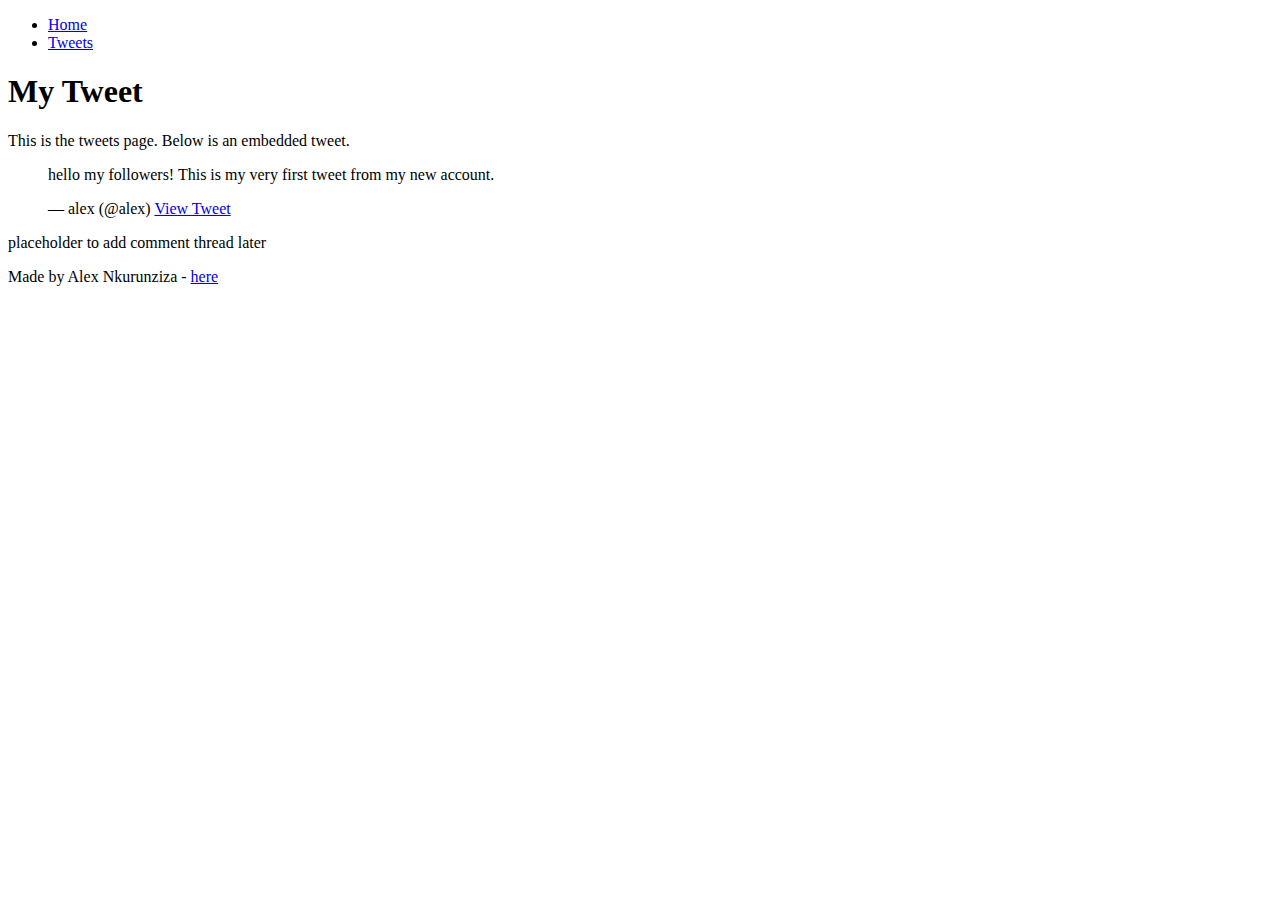
<file: css_basic/tweets.html>
<!DOCTYPE html>
<html lang="en">
<head>
    <meta charset="UTF-8">
    <meta name="viewport" content="width=device-width, initial-scale=1.0">
    <title>Tweets Page</title>
</head>
<body>

<header>
    <ul>
        <li><a href="index.html" target="_blank">Home</a></li>
        <li><a href="tweets.html" target="_blank">Tweets</a></li>
    </ul>
</header>

<main>
    <article>
        <h1>My Tweet</h1>
        <p>This is the tweets page. Below is an embedded tweet.</p>

        <blockquote class="twitter-tweet">
            <p lang="en" dir="ltr">
                hello my followers! This is my very first tweet from my new account.
            </p>
            — alex (@alex)
            <a href="https://x.com/home" target="_blank">View Tweet</a>
        </blockquote>

        <script async src="https://platform.twitter.com/widgets.js" charset="utf-8"></script>
    </article>

    <aside>
        <p>placeholder to add comment thread later</p>
    </aside>
</main>

<footer>
    <p>Made by Alex Nkurunziza - <a href="https://www.facebook.com/profile.php?id=100008432209498" target="_blank">here</a></p>
</footer>

</body>
</html>
</file>
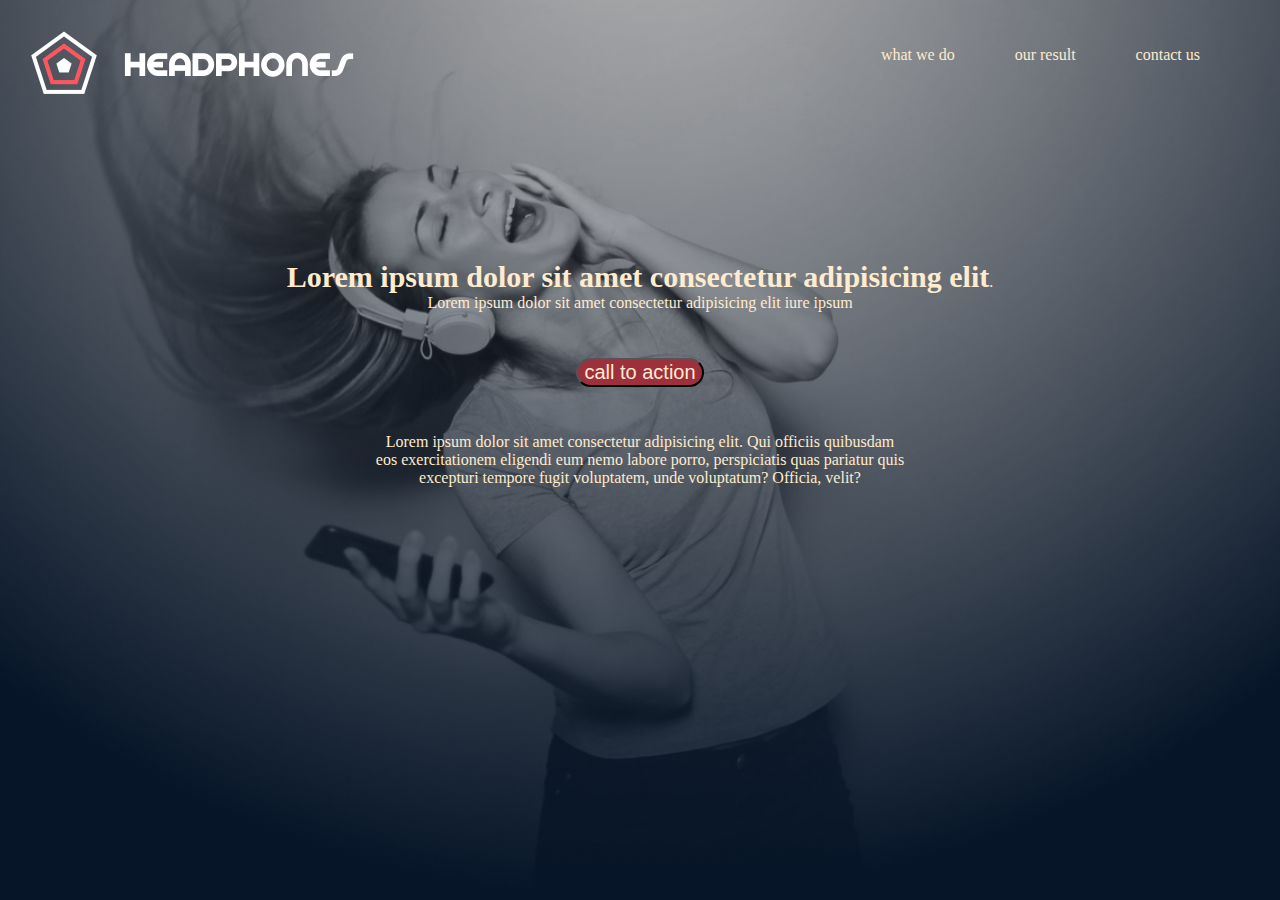
<file: headphones/0-index.html>
<!DOCTYPE html>
<html lang="en">
<head>
    <meta charset="UTF-8">
    <meta name="viewport" content="width=device-width, initial-scale=1.0">
    <title>Document</title>
    <link rel="stylesheet" href="0-styles.css">
</head>
<body>
    <div class="menuu">
        <img src="images/logo_headphones.png" alt="logo">
        <ul>
            <li>what we do</li>
            <li>our result</li>
            <li>contact us</li>
        </ul>
    </div>
    <div class="paragraphs">
        <div>
            <p><span>Lorem ipsum dolor sit amet consectetur adipisicing elit</span>.<br> Lorem ipsum dolor sit amet consectetur adipisicing elit iure ipsum </p>

        </div>
        <div> 
            <button>call to action</button>
        </div>
        <div>
            <p>Lorem ipsum dolor sit amet consectetur adipisicing elit. Qui officiis quibusdam<br> eos exercitationem eligendi eum nemo labore porro, perspiciatis quas pariatur quis <br>excepturi tempore fugit voluptatem, unde voluptatum? Officia, velit?</p>
        </div>



    </div>
    <section class="second">
        <div>
            
        </div>

    </section>
</body>
</html>
</file>
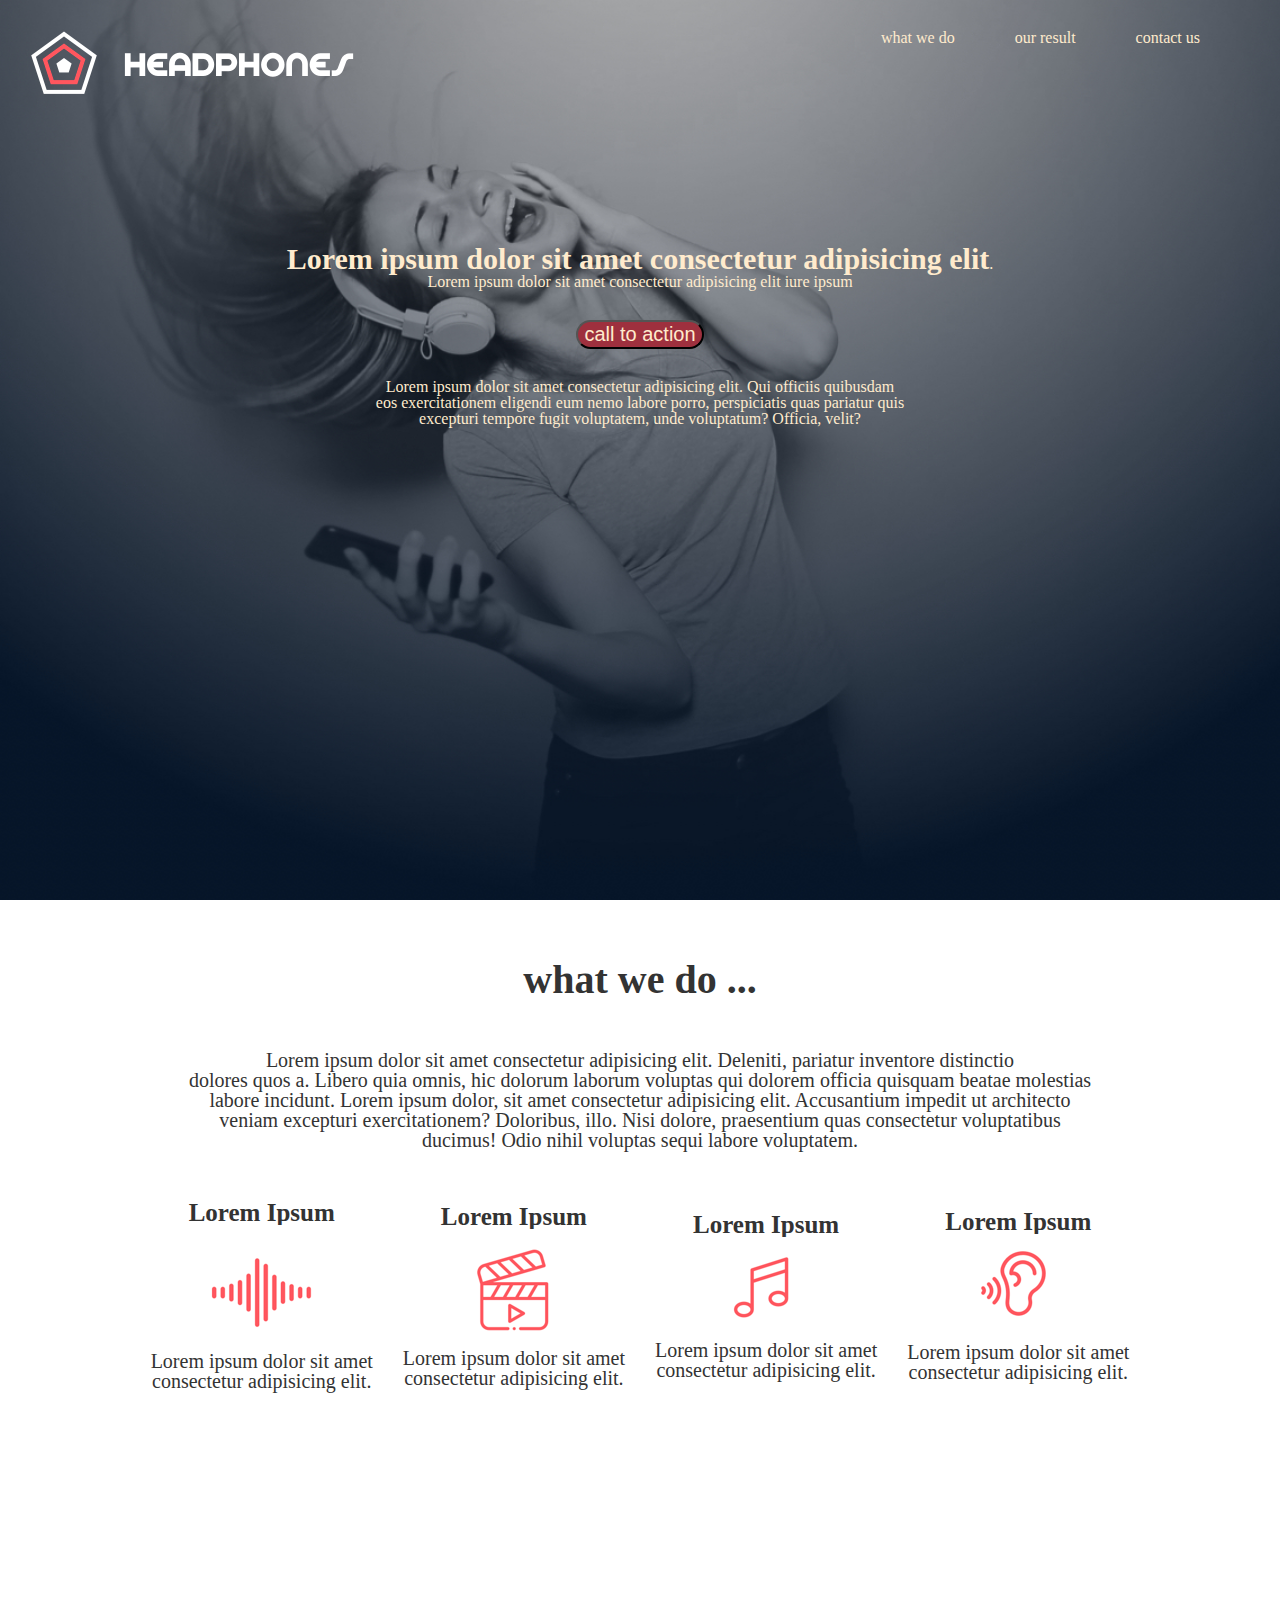
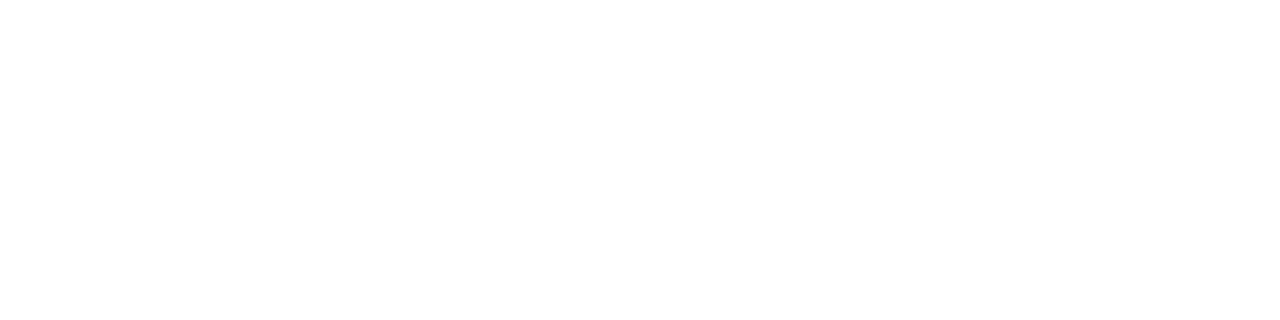
<file: headphones/1-index.html>
<!DOCTYPE html>
<html lang="en">
<head>
    <meta charset="UTF-8">
    <meta name="viewport" content="width=device-width, initial-scale=1.0">
    <title>Document</title>
    <link rel="stylesheet" href="reset.css">
    <link rel="stylesheet" href="1-styles.css">
</head>
<body>
    <section class="section1">
    <div class="menuu">
        <img src="images/logo_headphones.png" alt="logo">
        <ul>
            <li>what we do</li>
            <li>our result</li>
            <li>contact us</li>
        </ul>
    </div>
    <div class="paragraphs">
        <div>
            <p><span>Lorem ipsum dolor sit amet consectetur adipisicing elit</span>.<br> Lorem ipsum dolor sit amet consectetur adipisicing elit iure ipsum </p>

        </div>
        <div> 
            <button>call to action</button>
        </div>
        <div>
            <p>Lorem ipsum dolor sit amet consectetur adipisicing elit. Qui officiis quibusdam<br> eos exercitationem eligendi eum nemo labore porro, perspiciatis quas pariatur quis <br>excepturi tempore fugit voluptatem, unde voluptatum? Officia, velit?</p>
        </div>



    </div>
    </section>
    <section class="second">
        <div>
            <h1 class="heading-s2">what we do ...</h1>
        </div>
        <div class="para-sec">
            <p>Lorem ipsum dolor sit amet consectetur adipisicing elit. Deleniti, pariatur inventore distinctio <br> dolores quos a. Libero quia omnis, hic dolorum laborum voluptas qui dolorem officia quisquam beatae molestias<br> labore incidunt.
            Lorem ipsum dolor, sit amet consectetur adipisicing elit. Accusantium impedit ut architecto <br>veniam excepturi exercitationem? Doloribus, illo. Nisi dolore, praesentium quas consectetur voluptatibus<br> ducimus! Odio nihil voluptas sequi labore voluptatem.</p>
        </div>
        <div class="last-p">
            <div>
                <H2>Lorem Ipsum</H2>
                <img src="grid-image/1.png" alt="vibes">
                <p>Lorem ipsum dolor sit amet <br>consectetur adipisicing elit.</p>
            </div>
            <div>
                <H2>Lorem Ipsum</H2>
                <img src="grid-image/2.png" alt="vibes">
                <p>Lorem ipsum dolor sit amet <br>consectetur adipisicing elit.</p>
            </div>
            <div>
                <H2>Lorem Ipsum</H2>
                <img src="grid-image/3.png" alt="vibes">
                <p>Lorem ipsum dolor sit amet <br>consectetur adipisicing elit.</p>
            </div>
            <div>
                <H2>Lorem Ipsum</H2>
                <img src="grid-image/4.png" alt="vibes">
                <p>Lorem ipsum dolor sit amet <br>consectetur adipisicing elit.</p>
            </div>
        </div>

    </section>
</body>
</html>
</file>
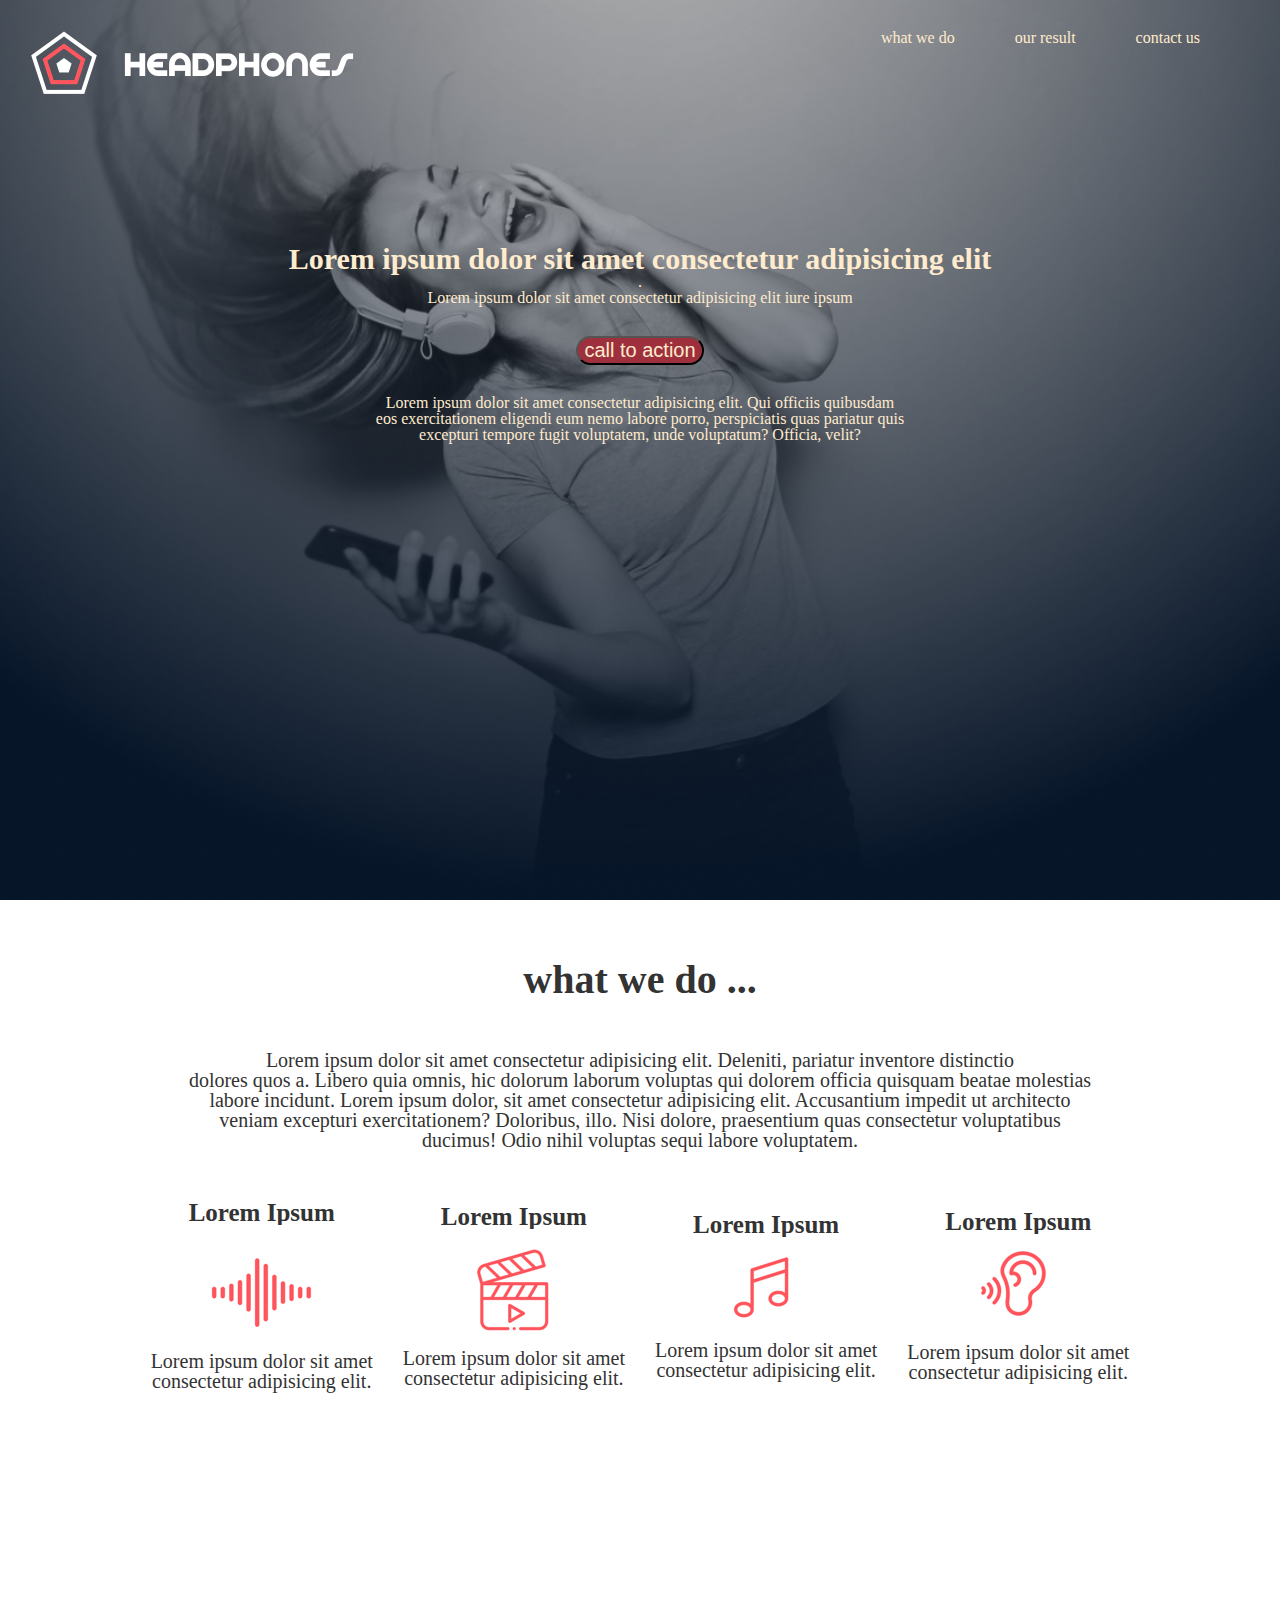
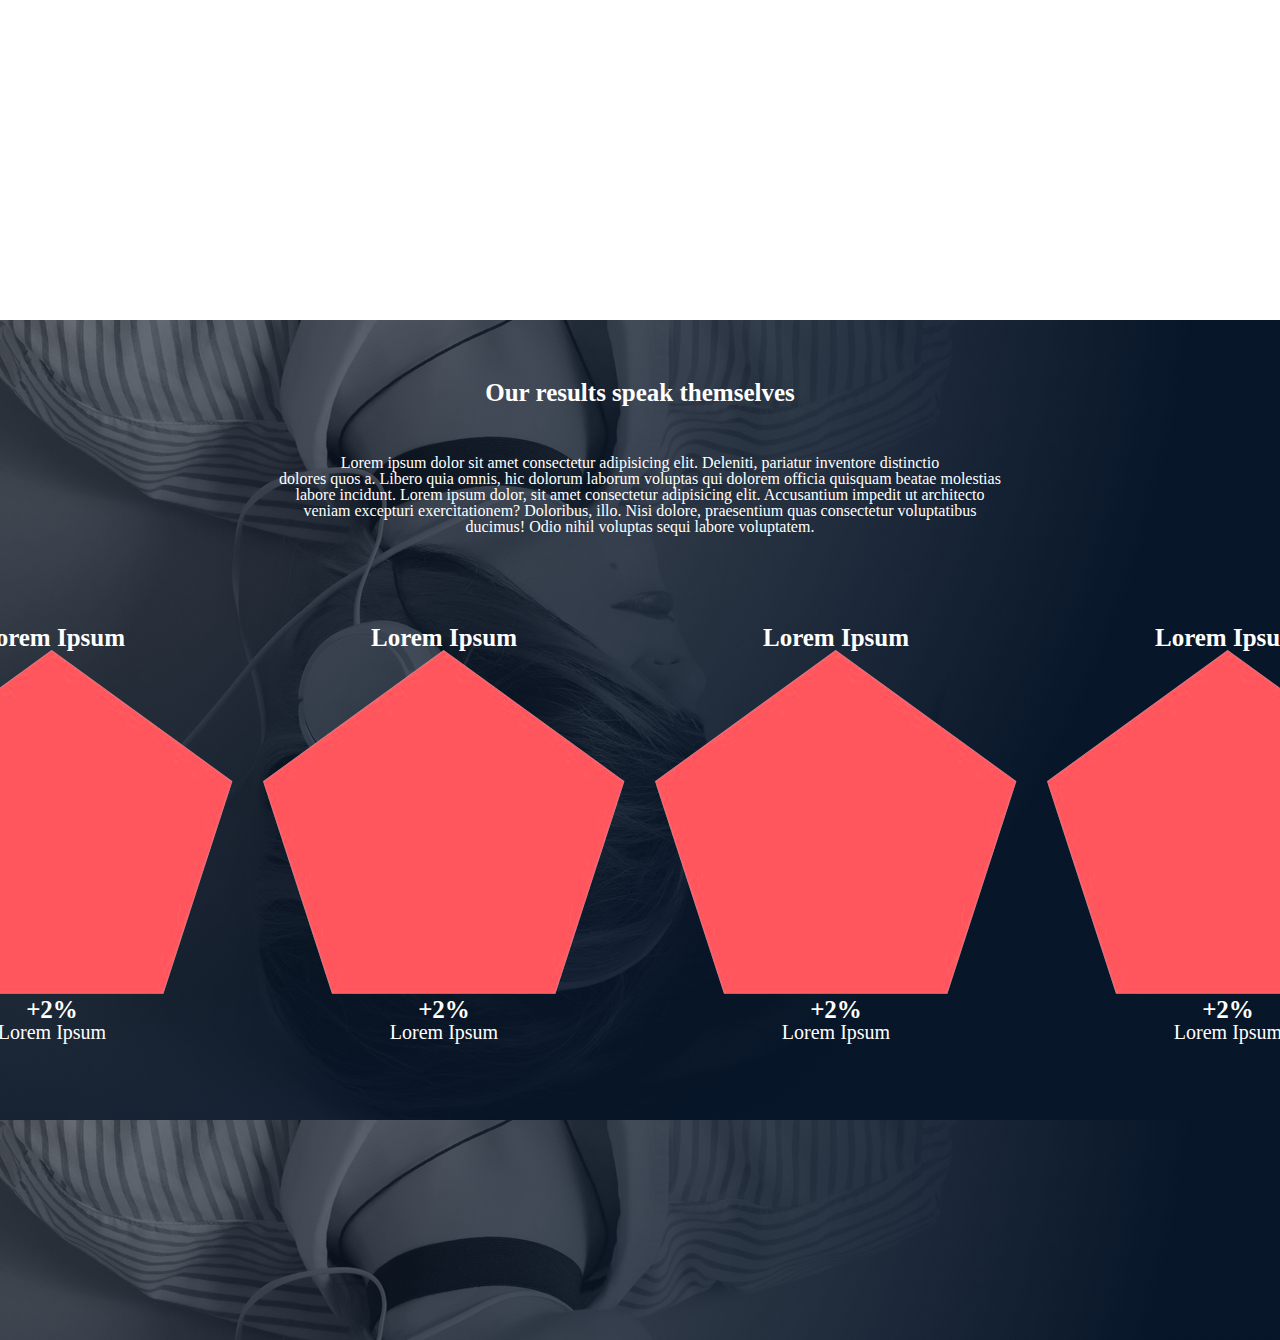
<file: headphones/2-index.html>
<!DOCTYPE html>
<html lang="en">
<head>
    <meta charset="UTF-8">
    <meta name="viewport" content="width=device-width, initial-scale=1.0">
    <title>Document</title>
    <link rel="stylesheet" href="reset.css">
    <link rel="stylesheet" href="2-styles.css">
</head>
<body>
    <section class="section1">
    <div class="menuu">
        <img src="images/logo_headphones.png" alt="logo">
        <ul>
            <li>what we do</li>
            <li>our result</li>
            <li>contact us</li>
        </ul>
    </div>
    <div class="paragraphs">
        <div>
            <p><span>Lorem ipsum dolor sit amet consectetur adipisicing elit</span>.<br> Lorem ipsum dolor sit amet consectetur adipisicing elit iure ipsum </p>

        </div>
        <div> 
            <button>call to action</button>
        </div>
        <div>
            <p>Lorem ipsum dolor sit amet consectetur adipisicing elit. Qui officiis quibusdam<br> eos exercitationem eligendi eum nemo labore porro, perspiciatis quas pariatur quis <br>excepturi tempore fugit voluptatem, unde voluptatum? Officia, velit?</p>
        </div>



    </div>
    </section>
    <section class="second">
        <div>
            <h1 class="heading-s2">what we do ...</h1>
        </div>
        <div class="para-sec">
            <p>Lorem ipsum dolor sit amet consectetur adipisicing elit. Deleniti, pariatur inventore distinctio <br> dolores quos a. Libero quia omnis, hic dolorum laborum voluptas qui dolorem officia quisquam beatae molestias<br> labore incidunt.
            Lorem ipsum dolor, sit amet consectetur adipisicing elit. Accusantium impedit ut architecto <br>veniam excepturi exercitationem? Doloribus, illo. Nisi dolore, praesentium quas consectetur voluptatibus<br> ducimus! Odio nihil voluptas sequi labore voluptatem.</p>
        </div>
        <div class="last-p">
            <div>
                <H2>Lorem Ipsum</H2>
                <img src="grid-image/1.png" alt="vibes">
                <p>Lorem ipsum dolor sit amet <br>consectetur adipisicing elit.</p>
            </div>
            <div>
                <H2>Lorem Ipsum</H2>
                <img src="grid-image/2.png" alt="vibes">
                <p>Lorem ipsum dolor sit amet <br>consectetur adipisicing elit.</p>
            </div>
            <div>
                <H2>Lorem Ipsum</H2>
                <img src="grid-image/3.png" alt="vibes">
                <p>Lorem ipsum dolor sit amet <br>consectetur adipisicing elit.</p>
            </div>
            <div>
                <H2>Lorem Ipsum</H2>
                <img src="grid-image/4.png" alt="vibes">
                <p>Lorem ipsum dolor sit amet <br>consectetur adipisicing elit.</p>
            </div>
        </div>

    </section>

    <section class="third">
        <div>
            <h1 class="heading-th">Our results speak themselves</h1>
        </div>
        <div class="para-third">
            <p>Lorem ipsum dolor sit amet consectetur adipisicing elit. Deleniti, pariatur inventore distinctio <br> dolores quos a. Libero quia omnis, hic dolorum laborum voluptas qui dolorem officia quisquam beatae molestias<br> labore incidunt.
            Lorem ipsum dolor, sit amet consectetur adipisicing elit. Accusantium impedit ut architecto <br>veniam excepturi exercitationem? Doloribus, illo. Nisi dolore, praesentium quas consectetur voluptatibus<br> ducimus! Odio nihil voluptas sequi labore voluptatem.</p>
        </div>
        <div class="last-z">
            <div>
                <H2>Lorem Ipsum</H2>
                <img src="images/pentagon.png" alt="vibes">
                <div>
                    <h2>+2%</h2>
                    <p>Lorem Ipsum</p>
                </div>
            </div>
            <div>
                <H2>Lorem Ipsum</H2>
                <img src="images/pentagon.png" alt="vibes">
                <div>
                    <h2>+2%</h2>
                    <p>Lorem Ipsum</p>
                </div>
            </div>
            <div>
                <H2>Lorem Ipsum</H2>
                <img src="images/pentagon.png" alt="vibes">
                <div>
                    <h2>+2%</h2>
                    <p>Lorem Ipsum</p>
                </div>
            </div>
            <div>
                <H2>Lorem Ipsum</H2>
                <img src="images/pentagon.png" alt="vibes">
                <div>
                    <h2>+2%</h2>
                    <p>Lorem Ipsum</p>
                </div>
            </div>
        </div>

    </section>
</body>
</html>
</file>
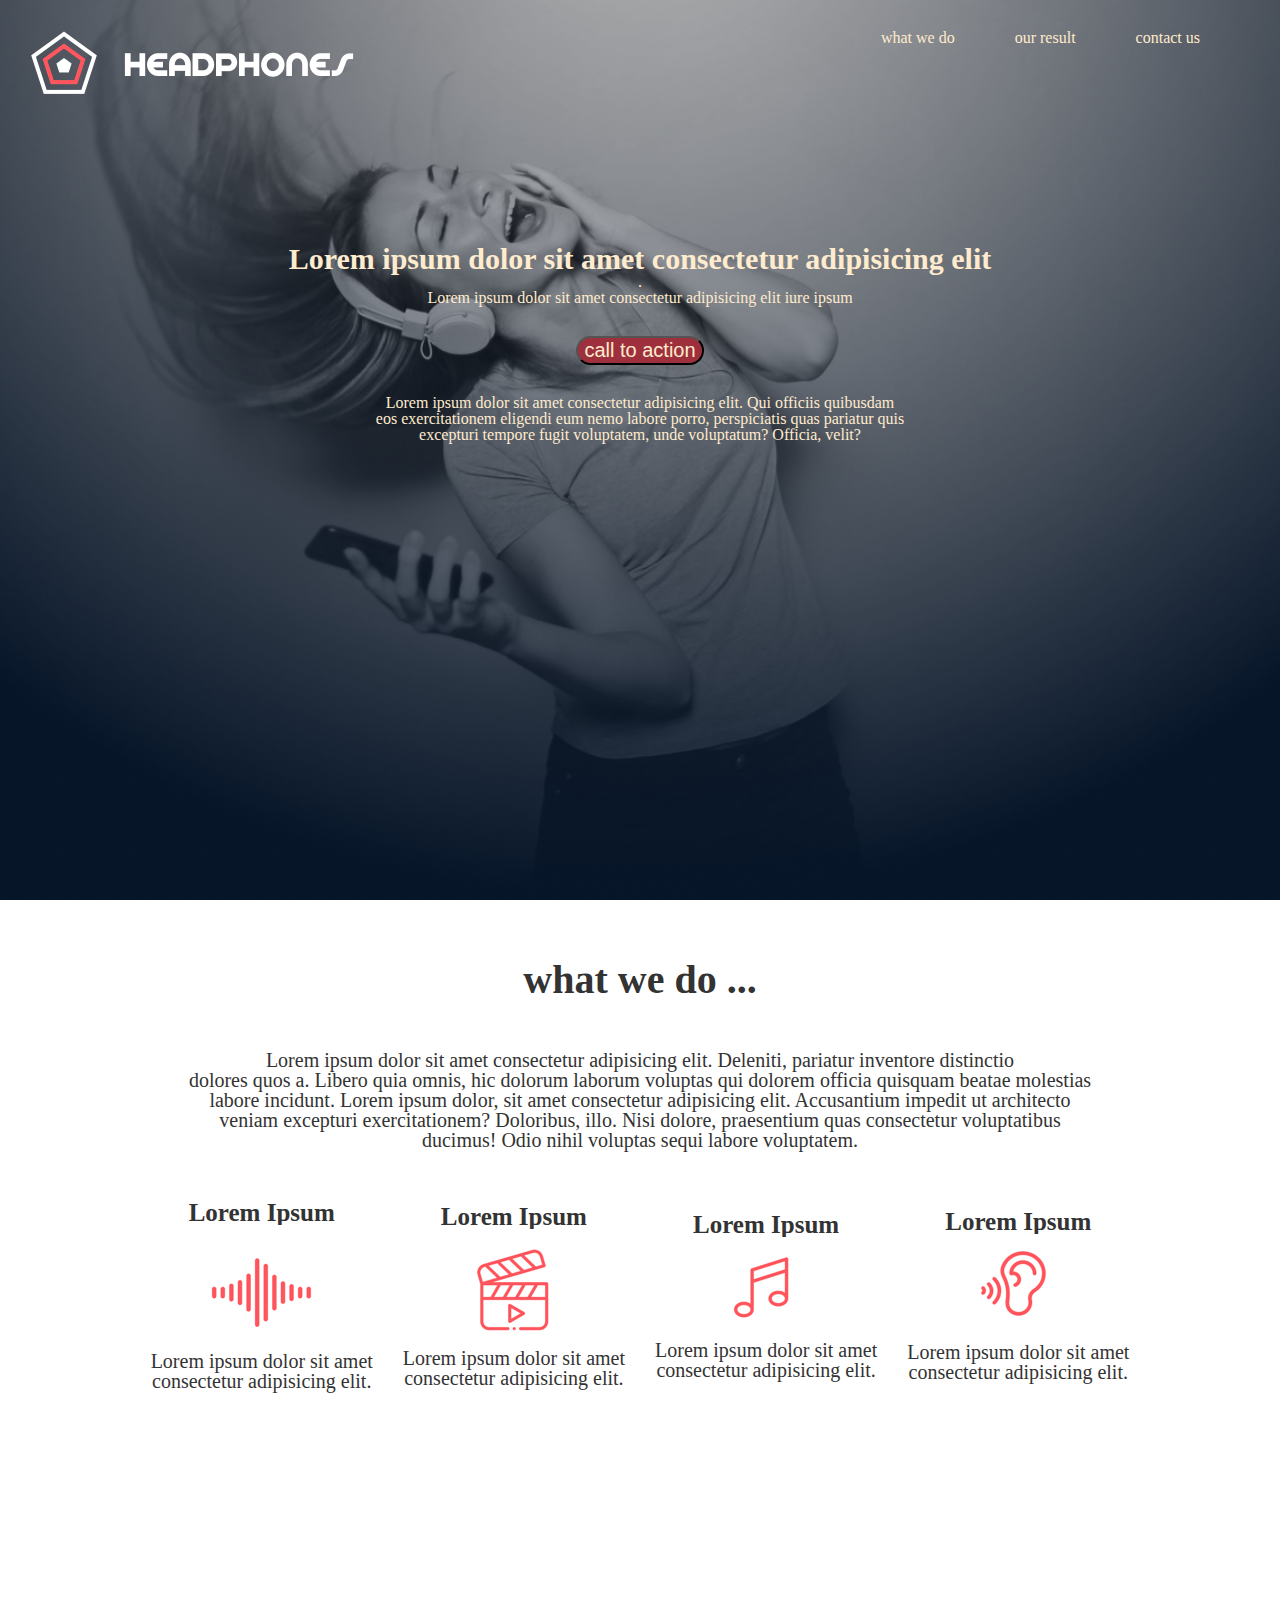
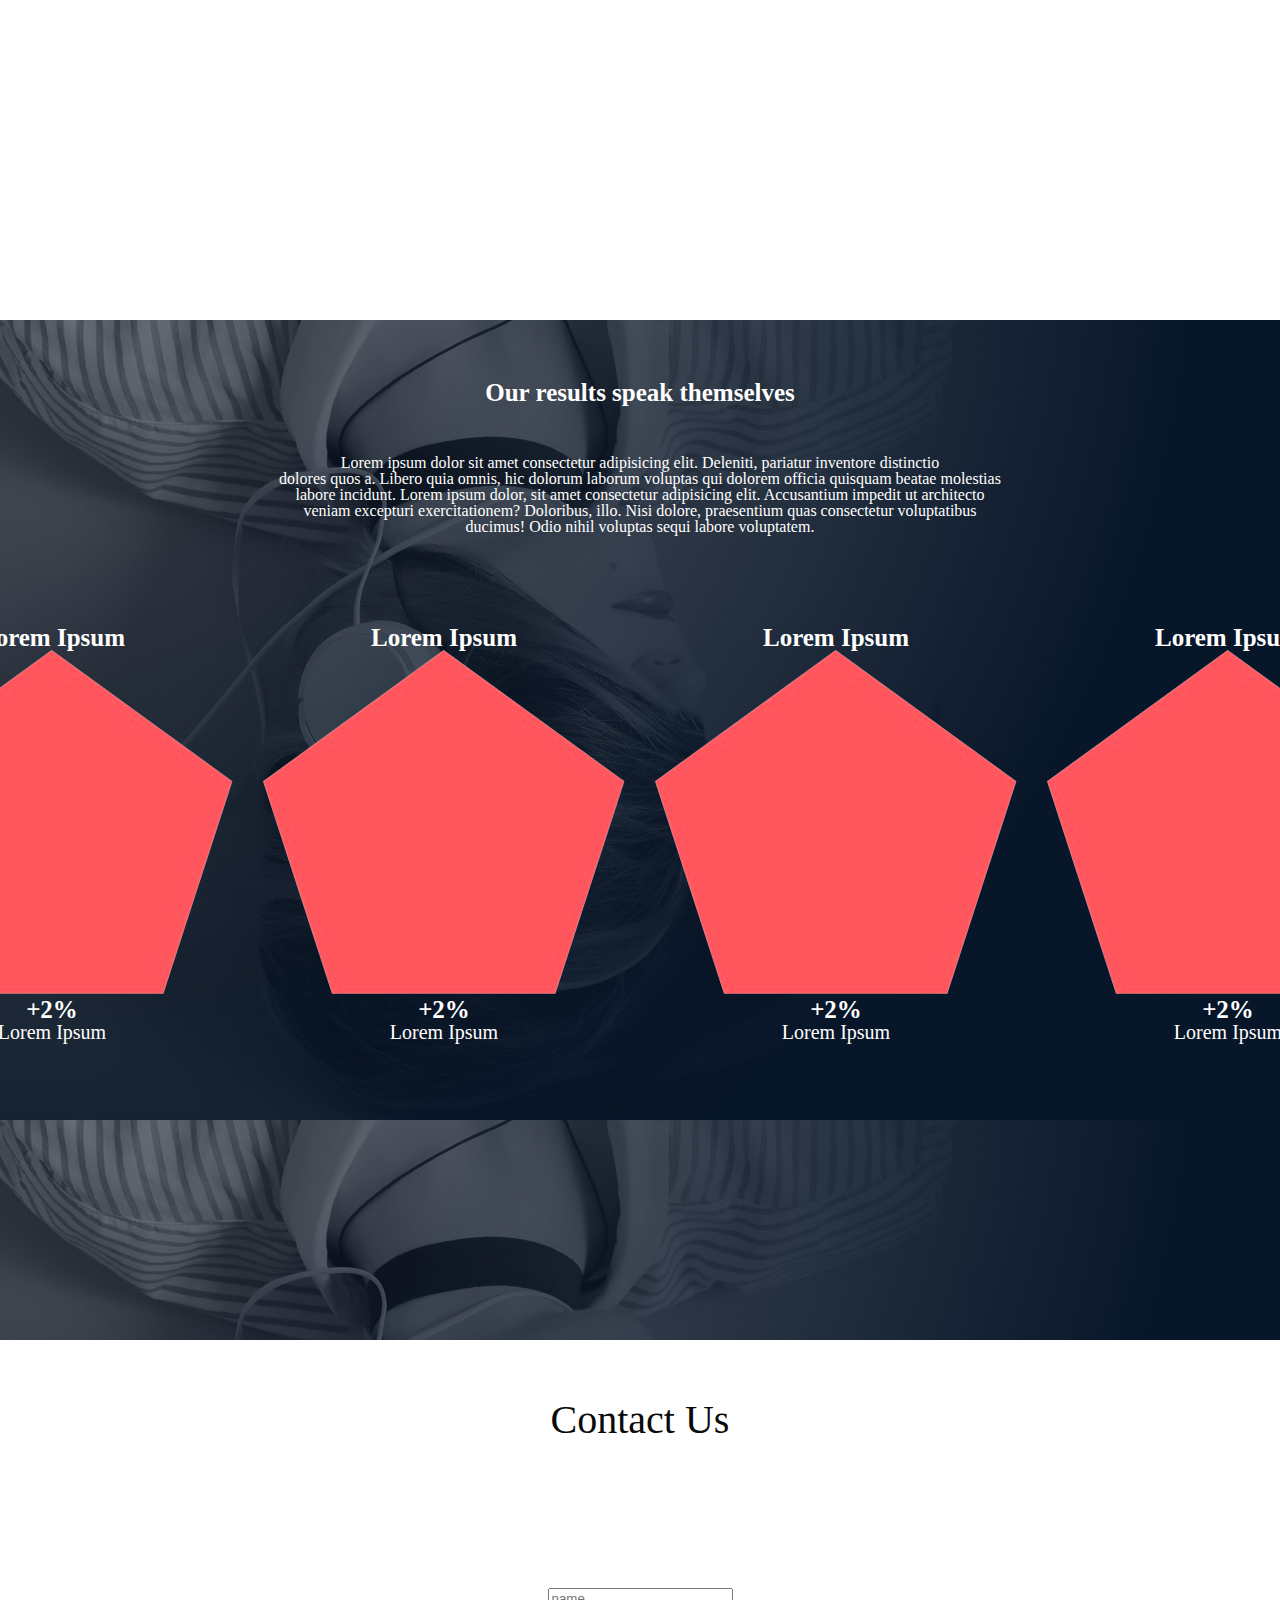
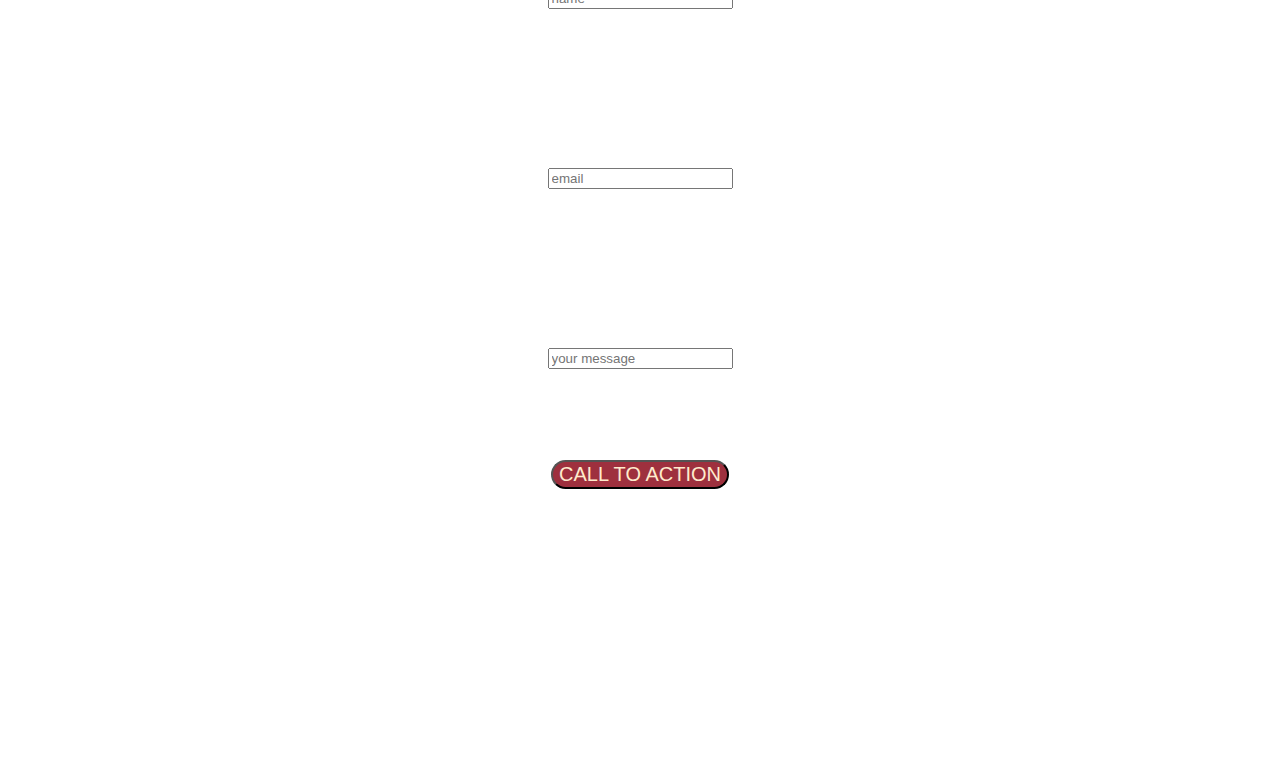
<file: headphones/3-index.html>
<!DOCTYPE html>
<html lang="en">
<head>
    <meta charset="UTF-8">
    <meta name="viewport" content="width=device-width, initial-scale=1.0">
    <title>Document</title>
    <link rel="stylesheet" href="reset.css">
    <link rel="stylesheet" href="3-styles.css">
</head>
<body>
    <section class="section1">
    <div class="menuu">
        <img src="images/logo_headphones.png" alt="logo">
        <ul>
            <li>what we do</li>
            <li>our result</li>
            <li>contact us</li>
        </ul>
    </div>
    <div class="paragraphs">
        <div>
            <p><span>Lorem ipsum dolor sit amet consectetur adipisicing elit</span>.<br> Lorem ipsum dolor sit amet consectetur adipisicing elit iure ipsum </p>

        </div>
        <div> 
            <button>call to action</button>
        </div>
        <div>
            <p>Lorem ipsum dolor sit amet consectetur adipisicing elit. Qui officiis quibusdam<br> eos exercitationem eligendi eum nemo labore porro, perspiciatis quas pariatur quis <br>excepturi tempore fugit voluptatem, unde voluptatum? Officia, velit?</p>
        </div>



    </div>
    </section>
    <section class="second">
        <div>
            <h1 class="heading-s2">what we do ...</h1>
        </div>
        <div class="para-sec">
            <p>Lorem ipsum dolor sit amet consectetur adipisicing elit. Deleniti, pariatur inventore distinctio <br> dolores quos a. Libero quia omnis, hic dolorum laborum voluptas qui dolorem officia quisquam beatae molestias<br> labore incidunt.
            Lorem ipsum dolor, sit amet consectetur adipisicing elit. Accusantium impedit ut architecto <br>veniam excepturi exercitationem? Doloribus, illo. Nisi dolore, praesentium quas consectetur voluptatibus<br> ducimus! Odio nihil voluptas sequi labore voluptatem.</p>
        </div>
        <div class="last-p">
            <div>
                <H2>Lorem Ipsum</H2>
                <img src="grid-image/1.png" alt="vibes">
                <p>Lorem ipsum dolor sit amet <br>consectetur adipisicing elit.</p>
            </div>
            <div>
                <H2>Lorem Ipsum</H2>
                <img src="grid-image/2.png" alt="vibes">
                <p>Lorem ipsum dolor sit amet <br>consectetur adipisicing elit.</p>
            </div>
            <div>
                <H2>Lorem Ipsum</H2>
                <img src="grid-image/3.png" alt="vibes">
                <p>Lorem ipsum dolor sit amet <br>consectetur adipisicing elit.</p>
            </div>
            <div>
                <H2>Lorem Ipsum</H2>
                <img src="grid-image/4.png" alt="vibes">
                <p>Lorem ipsum dolor sit amet <br>consectetur adipisicing elit.</p>
            </div>
        </div>

    </section>

    <section class="third">
        <div>
            <h1 class="heading-th">Our results speak themselves</h1>
        </div>
        <div class="para-third">
            <p>Lorem ipsum dolor sit amet consectetur adipisicing elit. Deleniti, pariatur inventore distinctio <br> dolores quos a. Libero quia omnis, hic dolorum laborum voluptas qui dolorem officia quisquam beatae molestias<br> labore incidunt.
            Lorem ipsum dolor, sit amet consectetur adipisicing elit. Accusantium impedit ut architecto <br>veniam excepturi exercitationem? Doloribus, illo. Nisi dolore, praesentium quas consectetur voluptatibus<br> ducimus! Odio nihil voluptas sequi labore voluptatem.</p>
        </div>
        <div class="last-z">
            <div>
                <H2>Lorem Ipsum</H2>
                <img src="images/pentagon.png" alt="vibes">
                <div>
                    <h2>+2%</h2>
                    <p>Lorem Ipsum</p>
                </div>
            </div>
            <div>
                <H2>Lorem Ipsum</H2>
                <img src="images/pentagon.png" alt="vibes">
                <div>
                    <h2>+2%</h2>
                    <p>Lorem Ipsum</p>
                </div>
            </div>
            <div>
                <H2>Lorem Ipsum</H2>
                <img src="images/pentagon.png" alt="vibes">
                <div>
                    <h2>+2%</h2>
                    <p>Lorem Ipsum</p>
                </div>
            </div>
            <div>
                <H2>Lorem Ipsum</H2>
                <img src="images/pentagon.png" alt="vibes">
                <div>
                    <h2>+2%</h2>
                    <p>Lorem Ipsum</p>
                </div>
            </div>
        </div>

    </section>
        <section class="fourth">
        <div>
            <h1 class="heading-Fourth">Contact Us</h1>
        </div>
        <div class="form-f">
            <input type="text" placeholder="name" >
        </div>
        <div class="form-f">
            <input type="email" placeholder="email" >
        </div>
        <div class="form-f">
            <input type="text" placeholder="your message" >
        </div>
        
        <div class="button-f">
            <button class="butt">CALL TO ACTION</button>
        </div>
            
            

    </section>
</body>
</html>
</file>
<file: headphones/0-styles.css>
body{
  margin: 0;
  min-height: 100vh;

  background-image: url("images/headphones_hero_1.jpg");
  background-repeat: no-repeat;
  background-position: center center;
  background-size: cover;
}
.menuu{
    display: flex;
    flex-direction: row;
    gap: 20px;
    padding: 30px;
}
.menuu ul{
    display: flex;
    flex-direction: row;
    gap: 60px;
    margin-right: 50px;
    flex-grow: 1;
    justify-content: flex-end;
    text-decoration: none;
    list-style: none;
    font-family: 'Times New Roman', Times, serif;
    color: blanchedalmond;
}
.paragraphs{
    display: flex;
    flex-direction: column;
    justify-content: center;
    align-items: center;
    align-items: center;
    gap: 30px;
    padding: 120px;
    font-family: 'Times New Roman', Times, serif;
    color: blanchedalmond;
    text-align: center;
    font-size: 1em;
}
.paragraphs span{
    font-weight: bold;
    font-size: 30px;
}
.paragraphs button{
    margin-left:1em;
    margin-right: 1em;
    background-color: rgb(158, 48, 62); border-spacing: 20px;
    border-radius: 20px;
    color: blanchedalmond;
    font-size: 20px;
}
</file>
<file: headphones/1-styles.css>
.section1{
  min-height: 100vh;   /* full screen */
  background-image: url("images/headphones_hero_1.jpg");
  background-repeat: no-repeat;
  background-position: center;
  background-size: cover;
  max-width: cover;
  margin:0;
}
@font-face {
  font-family: "Source Sans Pro";
  src: url("../source-sans-pro/SourceSansPro-Regular.otf") format("otf"),
       url("../source-sans-pro/SourceSansPro-Regular.otf") format("otf");
  font-weight: normal;
  font-style: normal;
}
.menuu{
    display: flex;
    flex-direction: row;
    gap: 20px;
    padding: 30px;
}
.menuu ul{
    display: flex;
    flex-direction: row;
    gap: 60px;
    margin-right: 50px;
    flex-grow: 1;
    justify-content: flex-end;
    text-decoration: none;
    list-style: none;
    font-family: "Source Sans Pro";
    color: blanchedalmond;
    
}
.menuu ul:hover{
    color: #FF6565;
    cursor: pointer;
}
.paragraphs{
    display: flex;
    flex-direction: column;
    justify-content: center;
    align-items: center;
    align-items: center;
    gap: 30px;
    padding: 120px;
    font-family: "Source Sans Pro";
    color: blanchedalmond;
    text-align: center;
    font-size: 1em;
}
.paragraphs span{
    font-weight: bold;
    font-size: 30px;
}
.paragraphs button{
    margin-left:1em;
    margin-right: 1em;
    background-color: rgb(158, 48, 62); border-spacing: 20px;
    border-radius: 20px;
    color: blanchedalmond;
    font-size: 20px;
}
.paragraphs button:hover{
    opacity: 0.9;
}
.second{
    /*min-height: 100vh;
    page-break-before: always;   /* older */
    /*break-before: page;
    padding: 40px;
    background-color: #fff;*/
  min-height: 100vh;      /* NEW SCREEN */
  background-color: #fff;
  padding: 60px;
  color: #333;
  display: flex;
  flex-direction: column;
  gap:50px;
  align-items: center;
    
}
.last-p{
    display: flex;
    flex-direction: row;
    gap:30px;
    justify-content: center;
    align-items: center;
    font-size:20px ;
    font-family: "Source Sans Pro";
    text-align: center;
}
.heading-s2{
    font-weight: bold;
    font-size:40px ;
    font-family: "Source Sans Pro";
}
.para-sec{
    font-size:20px ;
    font-family: "Source Sans Pro";
    text-align: center;
}
h2{
    font-size:25px ;
    font-family: "Source Sans Pro";
    text-align: center;
    font-weight: bold;
}
</file>
<file: headphones/2-styles.css>
.section1{
  min-height: 100vh;   /* full screen */
  background-image: url("images/headphones_hero_1.jpg");
  background-repeat: no-repeat;
  background-position: center;
  background-size: cover;
  max-width: cover;
  margin:0;
}
@font-face {
  font-family: "Source Sans Pro";
  src: url("../source-sans-pro/SourceSansPro-Regular.otf") format("otf"),
       url("../source-sans-pro/SourceSansPro-Regular.otf") format("otf");
  font-weight: normal;
  font-style: normal;
}
.menuu{
    display: flex;
    flex-direction: row;
    gap: 20px;
    padding: 30px;
}
.menuu ul{
    display: flex;
    flex-direction: row;
    gap: 60px;
    margin-right: 50px;
    flex-grow: 1;
    justify-content: flex-end;
    text-decoration: none;
    list-style: none;
    font-family: "Source Sans Pro";
    color: blanchedalmond;
    
}
.menuu ul:hover{
    color: #FF6565;
    cursor: pointer;
}
.paragraphs{
    display: flex;
    flex-direction: column;
    justify-content: center;
    align-items: center;
    align-items: center;
    gap: 30px;
    padding: 120px;
    font-family: "Source Sans Pro";
    color: blanchedalmond;
    text-align: center;
    font-size: 1em;
}
.paragraphs span{
    font-weight: bold;
    font-size: 30px;
}
.paragraphs button{
    margin-left:1em;
    margin-right: 1em;
    background-color: rgb(158, 48, 62); border-spacing: 20px;
    border-radius: 20px;
    color: blanchedalmond;
    font-size: 20px;
}
.paragraphs button:hover{
    opacity: 0.9;
}
.second{
    /*min-height: 100vh;
    page-break-before: always;   /* older */
    /*break-before: page;
    padding: 40px;
    background-color: #fff;*/
  min-height: 100vh;      /* NEW SCREEN */
  background-color: #fff;
  padding: 60px;
  color: #333;
  display: flex;
  flex-direction: column;
  gap:50px;
  align-items: center;
    
}
.last-p{
    display: flex;
    flex-direction: row;
    gap:30px;
    justify-content: center;
    align-items: center;
    font-size:20px ;
    font-family: "Source Sans Pro";
    text-align: center;
}
.heading-s2{
    font-weight: bold;
    font-size:40px ;
    font-family: "Source Sans Pro";
}
.para-sec{
    font-size:20px ;
    font-family: "Source Sans Pro";
    text-align: center;
}
h2{
    font-size:25px ;
    font-family: "Source Sans Pro";
    text-align: center;
    font-weight: bold;
}
.third{
  min-height: 100vh;      /* NEW SCREEN */
  background-image: url("images/headphones_hero_2.jpg");
  padding: 60px;
  color: #333;
  display: flex;
  flex-direction: column;
  gap:50px;
  align-items: center;
}

.last-z{
    display: flex;
    flex-direction: row;
    gap:30px;
    justify-content: center;
    align-items: center;
    font-size:20px ;
    font-family: "Source Sans Pro";
    text-align: center;
    padding: 40px;
    color: #fff;
    
}
.para-third{
    color: #fff;
    font-family: Source Sans Pro;
    text-align: center;
}
.heading-th{
    color: #fff;
    font-family: Source Sans Pro;
    text-align: center;
    font-weight: bold;
    font-size:25px ;
}


.inside-p{
    display: flex;
    flex-direction: column;
    justify-content: center;
    align-items: center;

    text-align: center;
    color: white;
    

}
.inside-p h2,p{
    display: flex;
    flex-direction: column;
    justify-content: center;
    align-items: center;
}
</file>
<file: headphones/3-styles.css>
.section1{
  min-height: 100vh;   /* full screen */
  background-image: url("images/headphones_hero_1.jpg");
  background-repeat: no-repeat;
  background-position: center;
  background-size: cover;
  max-width: cover;
  margin:0;
}
@font-face {
  font-family: "Source Sans Pro";
  src: url("../source-sans-pro/SourceSansPro-Regular.otf") format("otf"),
       url("../source-sans-pro/SourceSansPro-Regular.otf") format("otf");
  font-weight: normal;
  font-style: normal;
}
.menuu{
    display: flex;
    flex-direction: row;
    gap: 20px;
    padding: 30px;
}
.menuu ul{
    display: flex;
    flex-direction: row;
    gap: 60px;
    margin-right: 50px;
    flex-grow: 1;
    justify-content: flex-end;
    text-decoration: none;
    list-style: none;
    font-family: "Source Sans Pro";
    color: blanchedalmond;
    
}
.menuu ul:hover{
    color: #FF6565;
    cursor: pointer;
}
.paragraphs{
    display: flex;
    flex-direction: column;
    justify-content: center;
    align-items: center;
    align-items: center;
    gap: 30px;
    padding: 120px;
    font-family: "Source Sans Pro";
    color: blanchedalmond;
    text-align: center;
    font-size: 1em;
}
.paragraphs span{
    font-weight: bold;
    font-size: 30px;
}
.paragraphs button{
    margin-left:1em;
    margin-right: 1em;
    background-color: rgb(158, 48, 62); border-spacing: 20px;
    border-radius: 20px;
    color: blanchedalmond;
    font-size: 20px;
}
.paragraphs button:hover{
    opacity: 0.9;
}
.second{
    /*min-height: 100vh;
    page-break-before: always;   /* older */
    /*break-before: page;
    padding: 40px;
    background-color: #fff;*/
  min-height: 100vh;      /* NEW SCREEN */
  background-color: #fff;
  padding: 60px;
  color: #333;
  display: flex;
  flex-direction: column;
  gap:50px;
  align-items: center;
    
}
.last-p{
    display: flex;
    flex-direction: row;
    gap:30px;
    justify-content: center;
    align-items: center;
    font-size:20px ;
    font-family: "Source Sans Pro";
    text-align: center;
}
.heading-s2{
    font-weight: bold;
    font-size:40px ;
    font-family: "Source Sans Pro";
}
.para-sec{
    font-size:20px ;
    font-family: "Source Sans Pro";
    text-align: center;
}
h2{
    font-size:25px ;
    font-family: "Source Sans Pro";
    text-align: center;
    font-weight: bold;
}
.third{
  min-height: 100vh;      /* NEW SCREEN */
  background-image: url("images/headphones_hero_2.jpg");
  padding: 60px;
  color: #333;
  display: flex;
  flex-direction: column;
  gap:50px;
  align-items: center;
}

.last-z{
    display: flex;
    flex-direction: row;
    gap:30px;
    justify-content: center;
    align-items: center;
    font-size:20px ;
    font-family: "Source Sans Pro";
    text-align: center;
    padding: 40px;
    color: #fff;
    
}
.para-third{
    color: #fff;
    font-family: Source Sans Pro;
    text-align: center;
}
.heading-th{
    color: #fff;
    font-family: Source Sans Pro;
    text-align: center;
    font-weight: bold;
    font-size:25px ;
}


.inside-p{
    display: flex;
    flex-direction: column;
    justify-content: center;
    align-items: center;

    text-align: center;
    color: white;
    

}
.inside-p h2,p{
    display: flex;
    flex-direction: column;
    justify-content: center;
    align-items: center;
}
.fourth{
  min-height: 100vh;      /* NEW SCREEN */
  background-color: #fff;
  padding: 60px;
  color: #0a0a0a;
  display: flex;
  flex-direction: column;
  gap:80px;
  align-items: center;
}
.heading-Fourth{
    font-family: Source Sans Pro;
    font-size: 40px;
    font-weight: 300;
}
.form-f{
    font-family: Source Sans Pro;
    font-size: 100px;
    font-weight: 50;
    color: #000000;
    border-bottom: #000000;

}
.butt{
    margin-left:1em;
    margin-right: 1em;
    background-color: rgb(158, 48, 62); border-spacing: 20px;
    border-radius: 20px;
    color: blanchedalmond;
    font-size: 20px;
}
</file>
